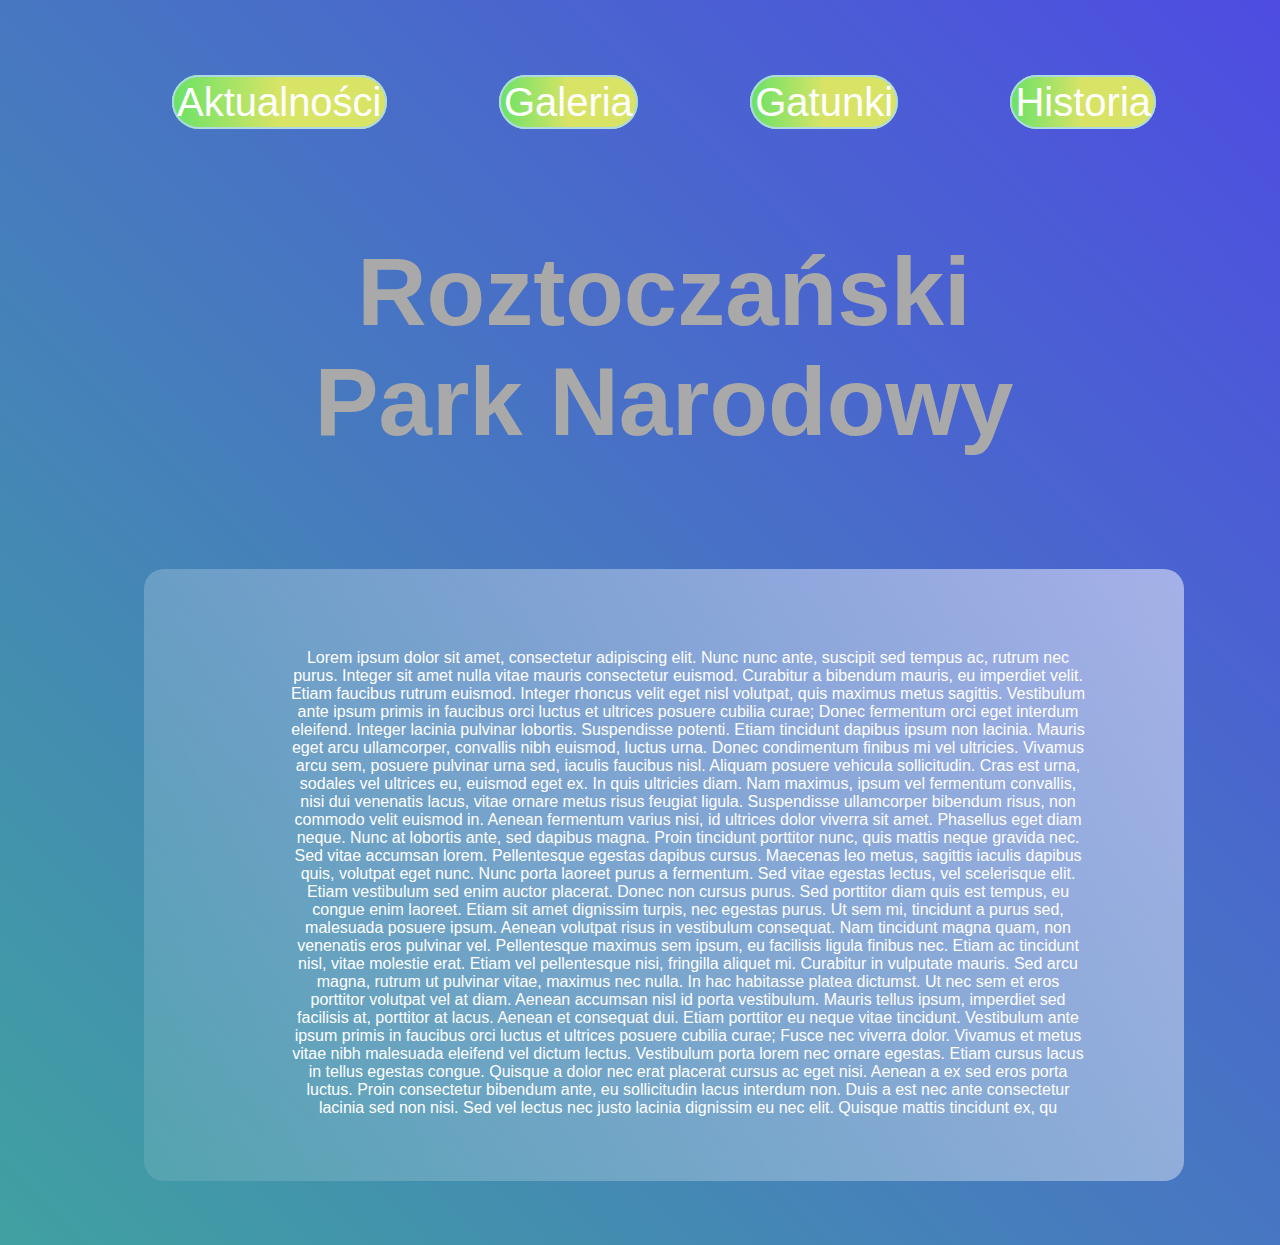
<file: index.html>
<!DOCTYPE html>
<html>

    <head>
        <meta charset="utf-8">
        <link rel="stylesheet" href="style.css"> 
        <meta name="author" content="Kamil Ćwikła">
        <title>Stronka</title>
    </head>
    <body>
        <div id="nav">
            <div id="a1">
            <a href="actualnosci.html">Aktualności</a></div>
            <div id="a2">
            <a href="galeria.html">Galeria</a></div>
            <div id="a3">
            <a href="gatunki.html">Gatunki</a></div>
            <div id="a4">
            <a href="history.html">Historia</a></div>
        </div>
        <div>
                <h1>Roztoczański Park Narodowy</h1>
        </div>
        <div id="main">
                <div>
                    Lorem ipsum dolor sit amet, consectetur adipiscing elit. Nunc nunc ante, suscipit sed tempus ac, rutrum nec purus. Integer sit amet nulla vitae mauris consectetur euismod. Curabitur a bibendum mauris, eu imperdiet velit. Etiam faucibus rutrum euismod. Integer rhoncus velit eget nisl volutpat, quis maximus metus sagittis. Vestibulum ante ipsum primis in faucibus orci luctus et ultrices posuere cubilia curae; Donec fermentum orci eget interdum eleifend. Integer lacinia pulvinar lobortis. Suspendisse potenti. Etiam tincidunt dapibus ipsum non lacinia. Mauris eget arcu ullamcorper, convallis nibh euismod, luctus urna. Donec condimentum finibus mi vel ultricies. Vivamus arcu sem, posuere pulvinar urna sed, iaculis faucibus nisl. Aliquam posuere vehicula sollicitudin. Cras est urna, sodales vel ultrices eu, euismod eget ex. In quis ultricies diam.

Nam maximus, ipsum vel fermentum convallis, nisi dui venenatis lacus, vitae ornare metus risus feugiat ligula. Suspendisse ullamcorper bibendum risus, non commodo velit euismod in. Aenean fermentum varius nisi, id ultrices dolor viverra sit amet. Phasellus eget diam neque. Nunc at lobortis ante, sed dapibus magna. Proin tincidunt porttitor nunc, quis mattis neque gravida nec. Sed vitae accumsan lorem. Pellentesque egestas dapibus cursus. Maecenas leo metus, sagittis iaculis dapibus quis, volutpat eget nunc. Nunc porta laoreet purus a fermentum. Sed vitae egestas lectus, vel scelerisque elit. Etiam vestibulum sed enim auctor placerat.

Donec non cursus purus. Sed porttitor diam quis est tempus, eu congue enim laoreet. Etiam sit amet dignissim turpis, nec egestas purus. Ut sem mi, tincidunt a purus sed, malesuada posuere ipsum. Aenean volutpat risus in vestibulum consequat. Nam tincidunt magna quam, non venenatis eros pulvinar vel. Pellentesque maximus sem ipsum, eu facilisis ligula finibus nec. Etiam ac tincidunt nisl, vitae molestie erat. Etiam vel pellentesque nisi, fringilla aliquet mi. Curabitur in vulputate mauris. Sed arcu magna, rutrum ut pulvinar vitae, maximus nec nulla. In hac habitasse platea dictumst. Ut nec sem et eros porttitor volutpat vel at diam. Aenean accumsan nisl id porta vestibulum. Mauris tellus ipsum, imperdiet sed facilisis at, porttitor at lacus. Aenean et consequat dui.

Etiam porttitor eu neque vitae tincidunt. Vestibulum ante ipsum primis in faucibus orci luctus et ultrices posuere cubilia curae; Fusce nec viverra dolor. Vivamus et metus vitae nibh malesuada eleifend vel dictum lectus. Vestibulum porta lorem nec ornare egestas. Etiam cursus lacus in tellus egestas congue. Quisque a dolor nec erat placerat cursus ac eget nisi. Aenean a ex sed eros porta luctus.

Proin consectetur bibendum ante, eu sollicitudin lacus interdum non. Duis a est nec ante consectetur lacinia sed non nisi. Sed vel lectus nec justo lacinia dignissim eu nec elit. Quisque mattis tincidunt ex, qu
                </div>
        </div>
    </body>
</html>
</file>
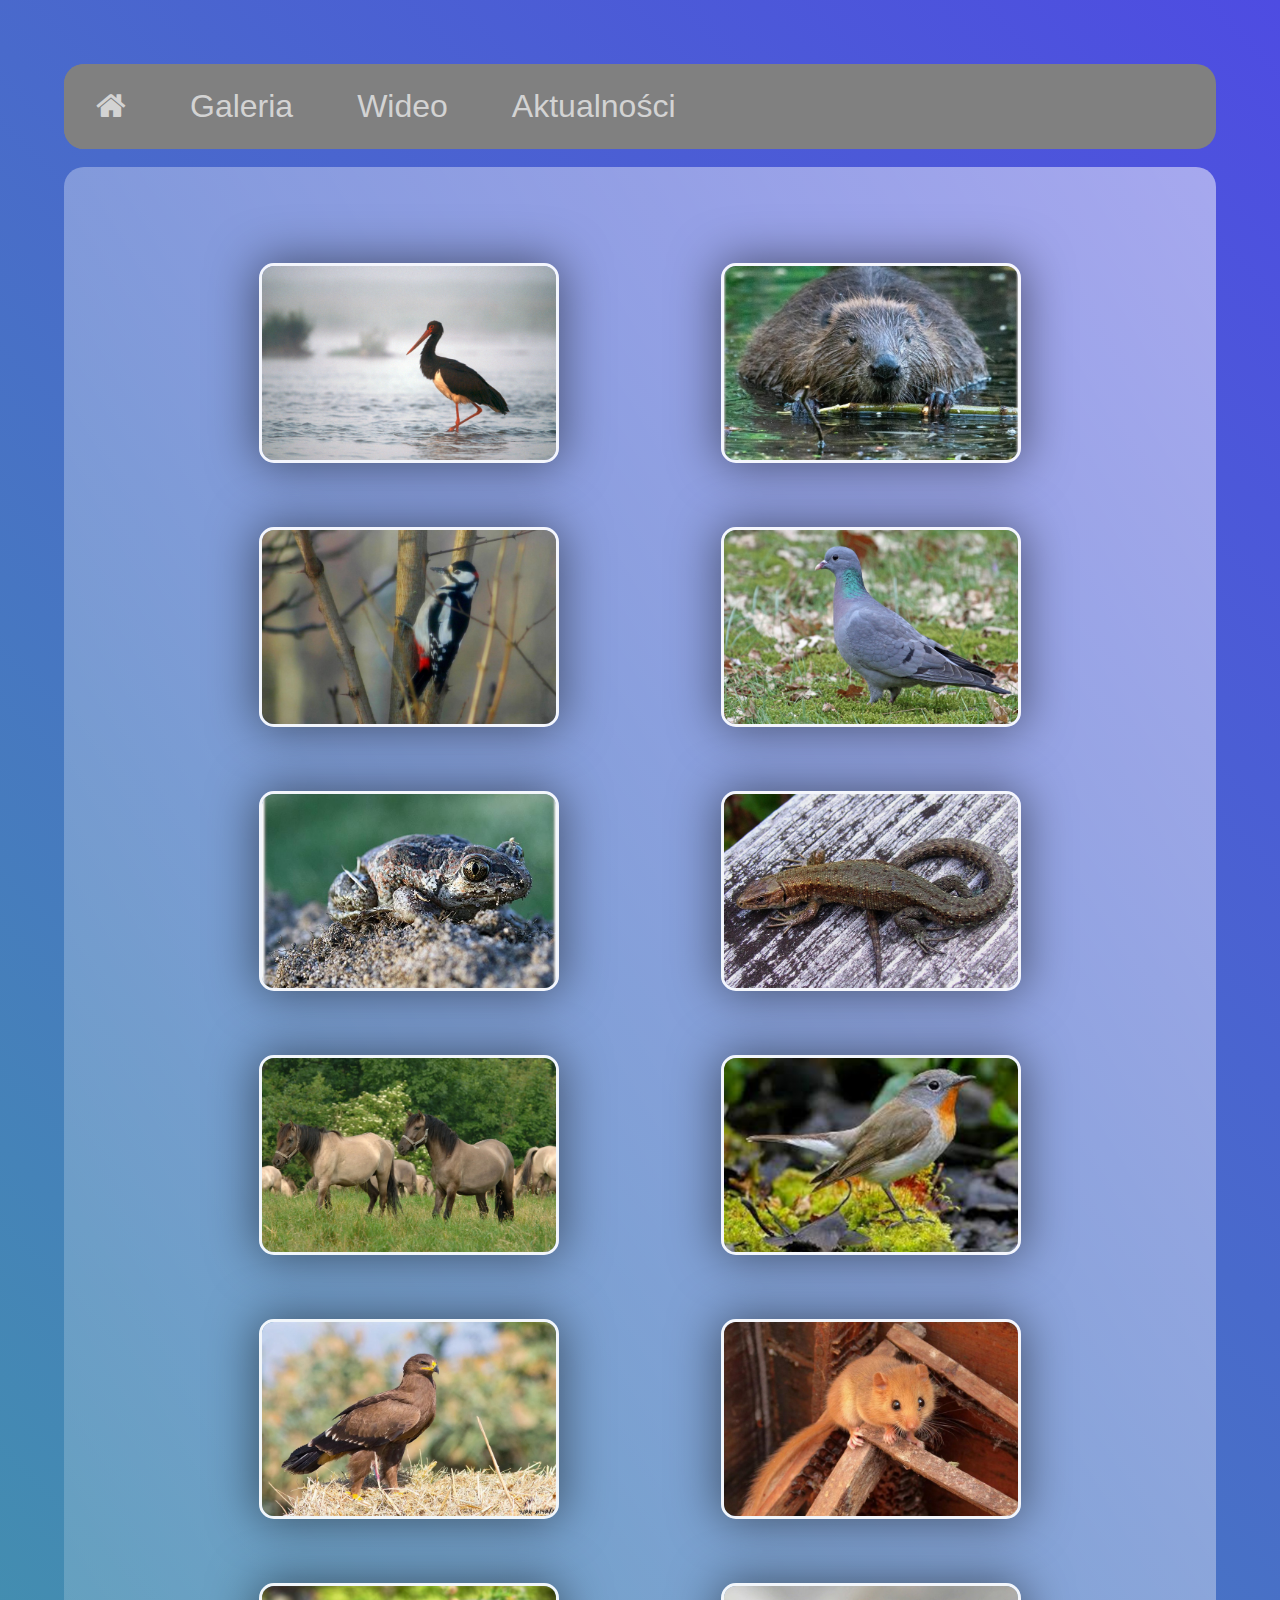
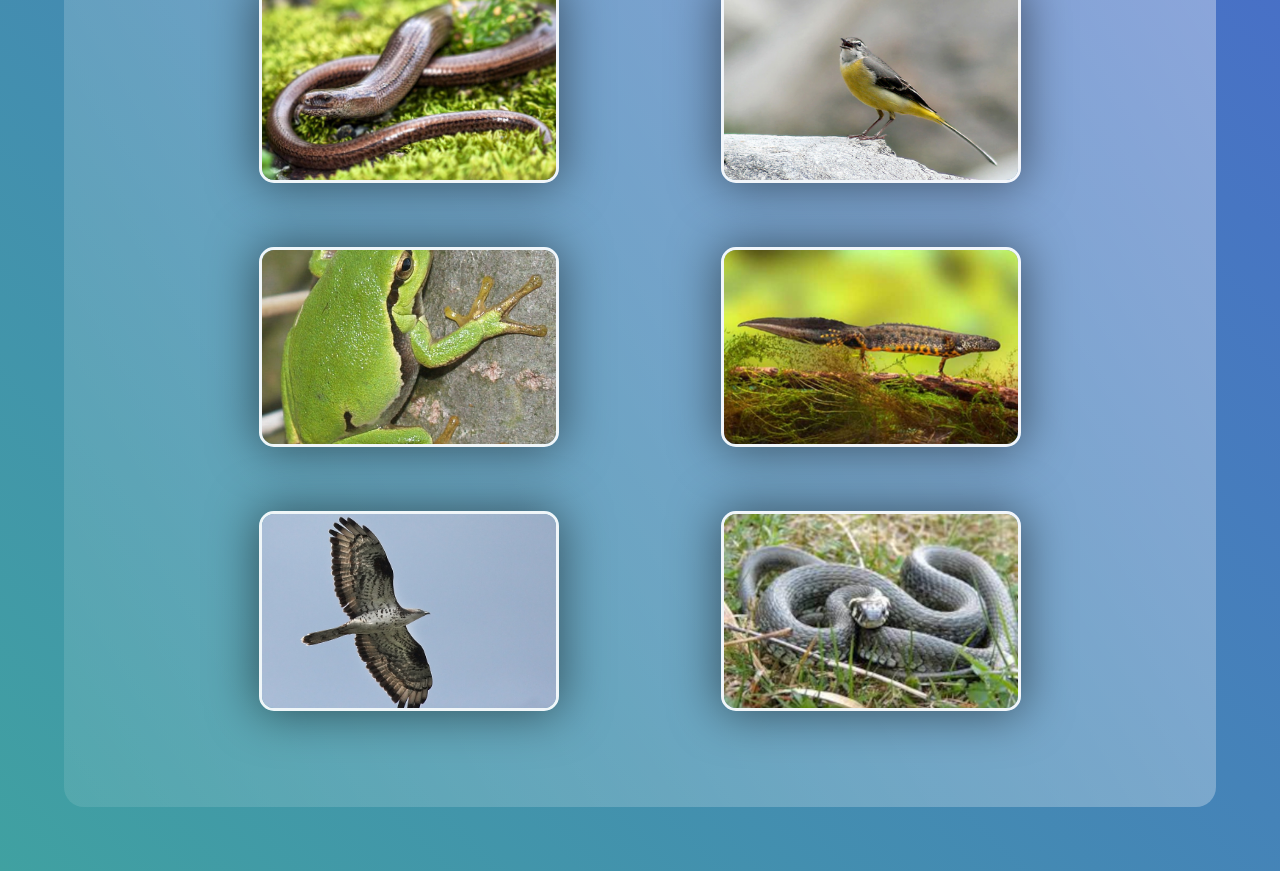
<file: galeria.html>
<!DOCTYPE html>
<html lang="pl">
    <head>
        <meta charset="UTF-8" />
        <meta http-equiv="X-UA-Compatible" content="IE=edge" />
        <meta name="viewport" content="width=device-width, initial-scale=1.0" />
        <title>Galeria</title>
        <link rel="stylesheet" href="stylegaleria.css" />
        <!-- stylesheet do ikon -->
        <link rel="stylesheet" href="https://cdnjs.cloudflare.com/ajax/libs/font-awesome/4.7.0/css/font-awesome.min.css">
        <script src="app.js" async></script>
    </head>
    <body>
         <div class="nav" id="nav">
              <a href="index.html" class="domek">
                  <i class="fa fa-home"></i>
              </a>
              <a href="news.asp" class="galeria">Galeria</a>
              <a href="contact.asp">Wideo</a>
              <a href="about.asp">Aktualności</a>
              <a href="javascript:void(0);" class="icon" onclick="myFunction()">
                  <i class="fa fa-bars"></i>
              </a>
        </div>
        <br>
        <ul class="gallery">
            <li class="thumbnail">
                <img tabindex="0" src="images/1.jpg" alt="" />
            </li>
            <li class="thumbnail" >
                <img tabindex="0" src="images/2.jpg" alt="" />
            </li>
            <li class="thumbnail" >
                <img tabindex="0" src="images/3.jpg" alt="" />
            </li>
            <li class="thumbnail" >
                <img tabindex="0" src="images/4.jpg" alt=""  />
            </li>
            <li class="thumbnail" >
                <img tabindex="0" src="images/5.jpg" alt=""  />
            </li>
            <li class="thumbnail">
                <img tabindex="0" src="images/6.jpg" alt="" />
            </li>
            <li class="thumbnail" >
                <img tabindex="0" src="images/7.jpg" alt="" />
            </li>
            <li class="thumbnail" >
                <img tabindex="0" src="images/8.jpg" alt="" />
            </li>
            <li class="thumbnail">
                <img tabindex="0" src="images/9.jpg" alt=""  />
            </li>
            <li class="thumbnail">
                <img tabindex="0" src="images/10.jpg" alt=""  />
            </li>
            <li class="thumbnail">
                <img tabindex="0" src="images/11.jpg" alt="" />
            </li>
            <li class="thumbnail">
                <img tabindex="0" src="images/12.jpg" alt=""/>
            </li>
            <li class="thumbnail">
                <img tabindex="0" src="images/13.jpg" alt="" />
            </li>
            <li class="thumbnail">
                <img tabindex="0" src="images/14.jpg" alt=""/>
            </li>
            <li class="thumbnail">
                <img tabindex="0" src="images/15.jpg" alt="" />
            </li>
            <li class="thumbnail">
                <img tabindex="0" src="images/16.jpg" alt="" />
            </li>

        </ul>
        <div class="popup hidden">
            <button aria-label="Zamknij popup" class="popup__close">X</button>
            <img src="[data-uri]" alt="" class="popup__img">
                
        </div>
    </body>
</html>
</file>
<file: style.css>
* {
    box-sizing: border-box;
    margin: 0;
    padding: 0;
}
a:hover{color:lightcoral;}
a {
    
    text-decoration: none;
    border:2px solid lightblue;
    color:white;
    background-color: rgba(108, 230, 100, 0.83);
background-image: linear-gradient(90deg, rgba(108, 230, 100, 0.83) 0%, rgba(229, 230, 100, 0.9) 50%);
    border-radius: 3rem;
    font-size:2.5rem;
    padding:0.2rem;

    transition: color 0.5s linear;
}
#a1:hover,#a2:hover,#a3:hover,#a4:hover{transform: rotate(-4deg) scale(1.3);transition: transform 0.3s linear;}
#nav{text-align: center;display:inline-block;margin:0 auto;}
div{float: left;text-align: center;margin-right:2rem;margin-left:5rem;margin-top:1rem;}
h1{color:darkgray;margin:1rem auto;margin-right:7rem;font-size:3rem;}




body {
    background: linear-gradient(45deg, rgb(64, 161, 161), rgb(78, 76, 226));
    color: #fff;
    display: flex;
    flex-direction: column;
    font-family: Helvetica, sans-serif;
    justify-content: center;
    min-height: 100vh;
    min-width: 100vw;
    overflow-x: hidden;
    padding: 64px;
}

h1 {
    font-size: 96px;
    margin: 96px;
    text-align: center;
}

#main {
   background: linear-gradient(
        60deg,
        rgba(255, 255, 255, 0.1),
        rgba(255, 255, 255, 0.5)
    );
    border-radius: 20px;
    display: flex;
    flex-wrap: wrap;
    justify-content: space-evenly;
    list-style-type: none;
    padding: 64px;
}
</file>
<file: stylegaleria.css>
* {
    box-sizing: border-box;
    margin: 0;
    padding: 0;
}
.nav {
    list-style-type: none;
    margin: 0;
    padding: 0;
    overflow: hidden;
    background-color:grey;
    border-radius: 20px;
}

.nav a {
    float: left;
    text-align: center;
    display: block;
    color: lightgrey;
    padding: 1.5rem 2rem;
    text-decoration: none;
    font-size:2rem;
    background-color:grey;
    margin: 0 auto;
}

.nav .icon {
    display: none;
}

.nav a:hover {
    background-color:yellowgreen;
}

body {
    background: linear-gradient(45deg, rgb(64, 161, 161), rgb(78, 76, 226));
    color: #fff;
    display: flex;
    flex-direction: column;
    font-family: Helvetica, sans-serif;
    justify-content: center;
    min-height: 100vh;
    min-width: 100vw;
    overflow-x: hidden;
    padding: 64px;
}

h1 {
    margin: 96px;
    text-align: center;
    text-decoration:underline white;
    border:2px solid lightblue;
    color:white;
    background-color: rgba(108, 230, 100, 0.83);
    background-image: linear-gradient(90deg, rgba(108, 230, 100, 0.83) 0%, rgba(229, 230, 100, 0.9) 50%);
    border-radius: 6.25rem;
    font-size:4rem;
    transition: color 0.5s linear
}

h1:hover{
    color:lightcoral;
    text-decoration:underline lightcoral;
}

.gallery {
    background: linear-gradient(
        60deg,
        rgba(255, 255, 255, 0.1),
        rgba(255, 255, 255, 0.5)
    );
    border-radius: 20px;
    display: flex;
    flex-wrap: wrap;
    justify-content: space-evenly;
    list-style-type: none;
    padding: 64px;
}

.thumbnail {
    border: solid 3px rgba(255, 255, 255, 0.9);
    border-radius: 15px;
    box-shadow: 0 0 48px 2px rgba(0, 0, 0, 0.5);
    cursor: pointer;
    margin: 32px;
    max-height: 200px;
    max-width: 300px;
    overflow: hidden;
    transform: scale(1);
    transition: transform 0.3s;
}

.thumbnail:hover {
    transform: scale(1.2);
}

.thumbnail img {
    height: 100%;
    object-fit: cover;
    width: 100%;
}

.thumbnail img:focus,
.thumbnail img:focus {
    border: solid 5px lightcoral;
}

.popup {
    align-content: center;
    animation: fadeIn 0.3s;
    background: rgba(0, 0, 0, 0.5);
    backdrop-filter: blur(10px);
    display: flex;
    flex-wrap: wrap;
    justify-content: center;
    height: 100vh;
    left: 0;
    position: fixed;
    top: 0;
    width: 100vw;
}

.popup.hidden {
    display: none;
}

.popup.fade-out {
    animation: fadeOut 0.3s both;
}

.popup__img {
    max-height: 80%;
    max-width: 80%;
}

.popup__close {
    background-color: transparent;
    border: none;
    color: #fff;
    cursor: pointer;
    font-size: 128px;
    position: fixed;
    right: 64px;
    top: 64px;
}

.popup__arrow {
    border: none;
    border-radius: 50%;
    cursor: pointer;
    font-size: 128px;
    height: 128px;
    line-height: 128px;
    position: absolute;
    top: 50%;
    width: 128px;
}

.popup__close,
.popup__arrow ,.description{
    opacity: 0.5;
    transition: opacity 0.3s;
}

.popup__close:hover,
.popup__arrow:hover ,.description:hover{
    opacity: 1;
}

.popup__arrow--left {
    left: 5%;
}

.popup__arrow--right {
    right: 5%;
}
.description{
    width:20%;
    position: absolute;
     font-size: 64px;
    bottom:2%;
}

@keyframes fadeIn {
    from {
        opacity: 0;
    }
    to {
        opacity: 1;
    }
}

@keyframes fadeOut {
    from {
        opacity: 1;
    }
    to {
        opacity: 0;
    }
}

/* When the screen is less than 600 pixels wide, hide all links, except for the first one ("Home"). Show the link that contains should open and close the topnav (.icon) */
@media screen and (max-width: 800px) {
    .nav a:not(:first-child) {display: none;}
    .nav a.icon {
        float: right;
        display: block;
    }
}

/* The "responsive" class is added to the topnav with JavaScript when the user clicks on the icon. This class makes the topnav look good on small screens (display the links vertically instead of horizontally) */
@media screen and (max-width: 800px) {
    .nav.responsive {position: relative;}
    .nav.responsive a.icon {
        position: absolute;
        right: 0;
        top: 0;
    }
    .nav.responsive a {
        float: none;
        display: block;
        text-align: left;
    }
}
</file>
